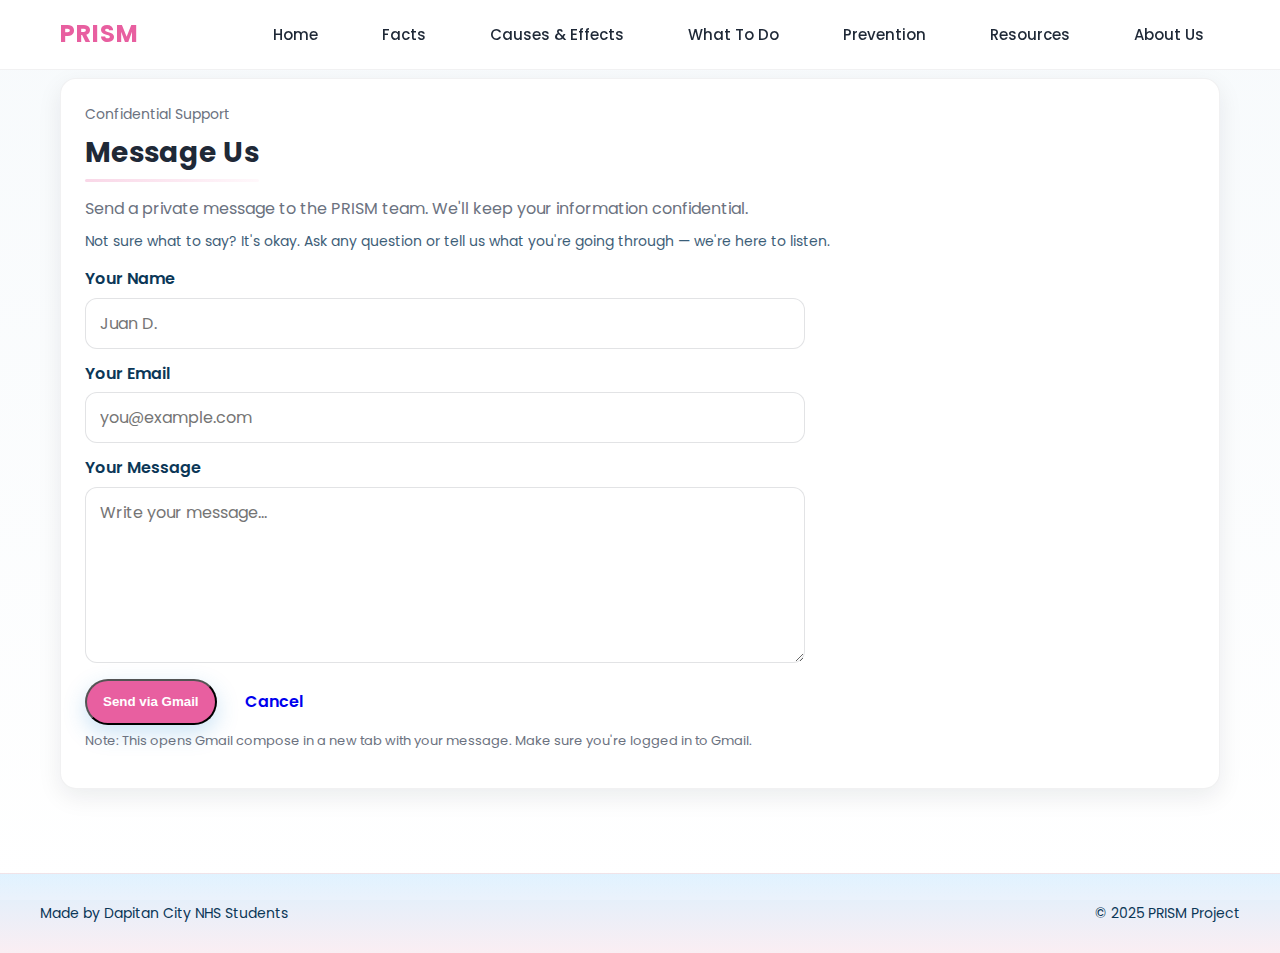
<file: contact.html>
<!DOCTYPE html>
<html lang="en">
<head>
    <meta charset="utf-8">
    <meta name="viewport" content="width=device-width, initial-scale=1">
    <title>Contact • PRISM</title>
    <meta name="description" content="Send a confidential message to the PRISM project team.">
    <link rel="preconnect" href="https://fonts.googleapis.com">
    <link rel="preconnect" href="https://fonts.gstatic.com" crossorigin>
    <link href="https://fonts.googleapis.com/css2?family=Poppins:wght@300;400;600;700&display=swap" rel="stylesheet">
    <link rel="stylesheet" href="styles.css">
</head>
<body>
    <a id="top" hidden aria-hidden="true"></a>

    <!-- Navigation -->
    <nav class="nav" role="navigation" aria-label="Main navigation">
        <div class="nav-container">
            <div class="nav-brand">
                <span class="brand-text">PRISM</span>
            </div>
            <ul class="nav-menu">
                <li><a href="index.html#home" class="nav-link">Home</a></li>
                <li><a href="index.html#facts" class="nav-link">Facts</a></li>
                <li><a href="index.html#causes-effects" class="nav-link">Causes & Effects</a></li>
                <li><a href="index.html#what-to-do" class="nav-link">What To Do</a></li>
                <li><a href="index.html#prevention" class="nav-link">Prevention</a></li>
                <li><a href="index.html#resources" class="nav-link">Resources</a></li>
                <li><a href="index.html#about" class="nav-link">About Us</a></li>
            </ul>
        </div>
    </nav>

    <main>
        <div class="grid">
            <section class="card" aria-labelledby="contact-h">
                <p class="kicker">Confidential Support</p>
                <h2 id="contact-h">Message Us</h2>
                <p class="subtitle">Send a private message to the PRISM team. We'll keep your information confidential.</p>
                <p class="help-note">Not sure what to say? It's okay. Ask any question or tell us what you're going through — we're here to listen.</p>

                <form id="contact-form" class="form" autocomplete="on">
                    <div class="form-row">
                        <label for="name">Your Name</label>
                        <input id="name" name="name" type="text" class="input" placeholder="Juan D." maxlength="80" required>
                    </div>
                    <div class="form-row">
                        <label for="email">Your Email</label>
                        <input id="email" name="email" type="email" class="input" placeholder="you@example.com" maxlength="120" required>
                    </div>
                    <div class="form-row">
                        <label for="message">Your Message</label>
                        <textarea id="message" name="message" class="textarea" rows="6" placeholder="Write your message..." maxlength="2000" required></textarea>
                    </div>
                    <div class="actions">
                        <button type="submit" class="btn btn-primary">Send via Gmail</button>
                        <a class="btn" href="index.html#home">Cancel</a>
                    </div>
                    <p class="form-hint">Note: This opens Gmail compose in a new tab with your message. Make sure you're logged in to Gmail.</p>
                </form>
            </section>
        </div>
    </main>

    <footer role="contentinfo">
        <div class="footer-inner">
            <span class="small">Made by Dapitan City NHS Students</span>
            <span class="small">© 2025 PRISM Project</span>
        </div>
    </footer>

    <script src="script.js" defer></script>
</body>
</html>
</file>
<file: styles.css>
:root {
    --color-bg: #f7fafc;             /* softer neutral background */
    --color-sky: #f8b6d1;            /* accent blush pink */
    --color-sky-strong: #e85fa0;     /* deeper pink accent */
    --color-white: #ffffff;
    --color-pink: #ffe3ef;           /* soft pink wash */
    --color-text: #1f2937;
    --color-muted: #6b7280;
    --shadow: 0 8px 24px rgba(15, 23, 42, 0.08);
    --shadow-hover: 0 16px 40px rgba(15, 23, 42, 0.12);
    --radius: 16px;
    --radius-sm: 12px;
    --maxw: 1200px;
    --nav-h: 70px;                   /* navigation height */
    --accent: #ec4899;               /* modern pink (500) */
    --accent-strong: #db2777;        /* deeper pink (600) */
    --accent-weak: rgba(236, 72, 153, .12);
    --accent-weak-hover: rgba(236, 72, 153, .18);
}

html, body { height: 100%; }
* { box-sizing: border-box; }
body {
    margin: 0;
    font-family: 'Poppins', system-ui, -apple-system, Segoe UI, Roboto, Arial, sans-serif;
    color: var(--color-text);
    background: linear-gradient(180deg, var(--color-bg) 0%, #ffffff 100%);
    line-height: 1.6;
    padding-top: var(--nav-h);
}

/* Header / Navigation */
header { position: fixed; top: 0; left: 0; right: 0; z-index: 100; background: var(--color-white); box-shadow: 0 6px 20px rgba(15,23,42,0.06); }
.nav {
    position: fixed;
    top: 0;
    left: 0;
    right: 0;
    z-index: 1000;
    background: rgba(255, 255, 255, 0.95);
    backdrop-filter: blur(10px);
    border-bottom: 1px solid rgba(15, 23, 42, 0.06);
    height: var(--nav-h);
}

.nav-container {
    max-width: var(--maxw);
    margin: 0 auto;
    padding: 0 20px;
    height: 100%;
    display: flex;
    align-items: center;
    justify-content: space-between;
}

.nav-brand {
    flex-shrink: 0;
}

.brand-text {
    font-size: 24px;
    font-weight: 700;
    color: var(--color-sky-strong);
    letter-spacing: 1px;
    transition: color 0.2s ease;
}

.brand-text:hover {
    color: var(--color-text);
}

.nav-menu {
    display: flex;
    list-style: none;
    margin: 0;
    padding: 0;
    gap: 32px;
    align-items: center;
}

.nav-menu li {
    margin: 0;
}

.nav-link {
    color: var(--color-text);
    text-decoration: none;
    font-weight: 500;
    font-size: 15px;
    padding: 10px 16px;
    border-radius: 999px;
    transition: all 0.2s ease;
    position: relative;
}

.nav-link:hover {
    color: #ffffff;
    background: var(--color-sky-strong);
    box-shadow: 0 8px 22px rgba(47,143,216,0.25);
    transform: translateY(-1px);
}

.nav-link:active {
    transform: translateY(0);
    box-shadow: 0 6px 18px rgba(47,143,216,0.22);
}

/* Mobile menu toggle */
#menu-toggle { display: none; }
.menu-btn {
    display: none;
    border: 0;
    background: var(--color-white);
    box-shadow: var(--shadow);
    padding: 10px 12px;
    border-radius: 10px;
    cursor: pointer;
}
.menu-btn span {
    display: block;
    width: 22px;
    height: 2px;
    background: var(--color-text);
    margin: 5px 0;
    transition: transform .2s ease;
}

nav ul {
    list-style: none;
    display: flex;
    gap: 16px;
    padding: 0;
    margin: 0;
    align-items: center;

}
nav a {
    text-decoration: none;
    color: var(--color-text);
    font-weight: 500;
    padding: 8px 12px;
    border-radius: 999px;
    transition: background .2s ease, color .2s ease, transform .08s ease, box-shadow .2s ease;
}
nav a:hover {
    background: rgba(47, 143, 216, 0.12);
    color: var(--color-sky-strong);
    box-shadow: 0 6px 16px rgba(15,23,42,0.06);
}
nav a:active { transform: translateY(1px); }
/* Active link indicator for scroll mode */
nav a.active { background: rgba(47,143,216,0.12); color: var(--color-sky-strong); }

/* Hero */
.hero {
    max-width: var(--maxw);
    margin: 0 auto;
    padding: 28px 20px 24px;
    display: grid;
    grid-template-columns: 1.1fr 0.9fr;
    gap: 28px;
    align-items: center;
}
.hero-card {
    background: var(--color-white);
    border-radius: var(--radius);
    box-shadow: var(--shadow);
    padding: 28px;
    border: 1px solid rgba(15,23,42,0.06);
}
.hero-card:hover {
    box-shadow: var(--shadow-hover);
    transform: translateY(-2px);
    transition: transform .15s ease, box-shadow .2s ease;
}
.eyebrow {
    display: inline-flex;
    align-items: center;
    gap: 8px;
    font-size: 12px;
    letter-spacing: 0.6px;
    text-transform: uppercase;
    color: var(--color-muted);
    background: linear-gradient(90deg, rgba(168,219,255,0.35), rgba(255,215,226,0.35));
    padding: 6px 10px;
    border-radius: 999px;
}
h1 {
    margin: 12px 0 8px;
    font-size: clamp(28px, 4vw, 42px);
    line-height: 1.15;
    letter-spacing: -0.5px;
}
.subtitle { color: var(--color-muted); font-weight: 400; margin: 12px 0 0; }
.actions { margin-top: 16px; display: flex; gap: 12px; flex-wrap: wrap; }
.btn { display: inline-flex; align-items: center; justify-content: center; border-radius: 999px; padding: 10px 16px; text-decoration: none; font-weight: 600; transition: transform .08s ease, box-shadow .2s ease, background .2s ease, color .2s ease; }
.btn-primary { background: var(--color-sky-strong); color: #ffffff; box-shadow: 0 8px 22px rgba(47,143,216,0.25); }
.btn-primary:hover { transform: translateY(-1px); box-shadow: 0 12px 28px rgba(47,143,216,0.28); }
.btn-primary:active { transform: translateY(0); }
.help-note { margin-top: 8px; color: #0b3757; font-size: 14px; opacity: .8; }

/* Contact form */
.form { max-width: 720px; }
.form-row { display: flex; flex-direction: column; gap: 6px; margin: 12px 0; }
.form-row label { font-weight: 600; color: #0b3757; }
.input, .textarea {
    width: 100%;
    border: 1px solid rgba(15,23,42,0.12);
    background: #fff;
    border-radius: 12px;
    padding: 12px 14px;
    font-family: inherit;
    font-size: 16px;
    transition: border-color .15s ease, box-shadow .15s ease;
}
.input:focus, .textarea:focus { outline: none; border-color: var(--color-sky-strong); box-shadow: 0 0 0 4px rgba(47,143,216,0.12); }
.form-hint { color: var(--color-muted); font-size: 13px; margin-top: 6px; }

.hero-aside { height: 100%; }
.hero-visual {
    position: relative;
    height: 100%;
    min-height: 260px;
    border-radius: var(--radius);
    background: linear-gradient(135deg, rgba(255, 198, 220, 0.95), rgba(232, 95, 160, 0.85));
    background-size: 200% 200%;
    animation: gradientShift 12s ease infinite;
    box-shadow: var(--shadow);
    border: 1px solid rgba(15,23,42,0.06);
    overflow: hidden;
}
.hero-visual .hero-gif { position: absolute; inset: 0; width: 100%; height: 100%; object-fit: cover; opacity: .9; }
.hero-visual .quotes { position: absolute; inset: 0; display: flex; align-items: center; justify-content: center; padding: 16px; text-align: center; }
.hero-visual .quote-text { color: #ffffff; font-weight: 600; font-size: clamp(16px, 2.2vw, 22px); text-shadow: 0 2px 10px rgba(0,0,0,0.2); }
.hero-visual .cursor { display: inline-block; width: 2px; height: 1.1em; background: #ffffff; margin-left: 4px; animation: blink .9s step-end infinite; vertical-align: text-bottom; }
@keyframes blink { 50% { opacity: 0; } }
.bubble { position: absolute; border-radius: 50%; filter: blur(1px); opacity: .55; background: rgba(255,255,255,.9); box-shadow: 0 10px 30px rgba(15,23,42,.08) inset; }
.bubble.b1 { width: 140px; height: 140px; left: -30px; top: 20%; animation: floatUp 10s ease-in-out infinite; }
.bubble.b2 { width: 90px; height: 90px; right: -20px; bottom: 12%; animation: floatUp 12s ease-in-out infinite reverse; }
.bubble.b3 { width: 54px; height: 54px; left: 30%; bottom: 10%; animation: floatUp 9s ease-in-out infinite; opacity: .45; }
.bubble.b4 { width: 36px; height: 36px; right: 35%; top: 14%; animation: floatUp 8s ease-in-out infinite reverse; opacity: .4; }

@keyframes gradientShift {
    0% { background-position: 0% 50%; }
    50% { background-position: 100% 50%; }
    100% { background-position: 0% 50%; }
}
@keyframes floatUp {
    0% { transform: translateY(0) translateX(0); }
    50% { transform: translateY(-14px) translateX(6px); }
    100% { transform: translateY(0) translateX(0); }
}
.blob {
    position: absolute;
    inset: -20% -10% auto auto;
    width: 160px;
    height: 160px;
    background: radial-gradient(circle at 30% 30%, #ffffff 0%, rgba(255,255,255,0.5) 60%, transparent 70%);
    border-radius: 50%;
    opacity: 0.6;
    filter: blur(2px);
}
.hero-visual::after { content: "PRISM"; position: absolute; bottom: 16px; right: 16px; font-weight: 700; letter-spacing: 2px; font-size: 18px; color: rgba(255,255,255,0.85); }

/* Content Sections */
main { max-width: var(--maxw); margin: 0 auto; padding: 8px 20px 56px; }
.grid { display: grid; grid-template-columns: repeat(12, 1fr); gap: 20px; }

/* Make in-page anchors account for fixed header */
section[id], #home { scroll-margin-top: calc(var(--nav-h) + 12px); }

section.card {
    grid-column: span 12;
    background: var(--color-white);
    border-radius: var(--radius);
    box-shadow: var(--shadow);
    padding: 24px;
    border: 1px solid rgba(15,23,42,0.06);
    position: relative;
    overflow: hidden;
}
section.card::before { content: ""; position: absolute; inset: 0; pointer-events: none; background: radial-gradient(1200px 200px at 0% -20%, rgba(158,209,255,0.25), transparent), radial-gradient(1200px 200px at 100% 120%, rgba(229,241,251,0.35), transparent); opacity: 0; transition: opacity .2s ease; }
section.card:hover::before { opacity: .9; }
section.card:hover { box-shadow: var(--shadow-hover); transform: translateY(-2px); transition: transform .15s ease, box-shadow .2s ease; }

section.card h2 { margin: 0 0 8px; font-size: clamp(20px, 3vw, 28px); position: relative; display: inline-block; }
section.card h2::after { content: ""; position: absolute; left: 0; right: 0; bottom: -6px; height: 3px; border-radius: 2px; background: linear-gradient(90deg, var(--color-sky-strong), var(--color-pink)); opacity: .25; }

.kicker { color: var(--color-muted); margin: 0 0 6px; font-size: 14px; }
.two-col { display: grid; grid-template-columns: 1fr 1fr; gap: 16px; }
.pill { display: inline-block; background: rgba(232, 95, 160, 0.12); color: var(--color-sky-strong); padding: 6px 10px; border-radius: 999px; font-size: 13px; margin: 4px 8px 4px 0; transition: transform .1s ease, background .2s ease; }
.pill:hover { transform: translateY(-1px); background: rgba(232,95,160,0.18); }

ul { margin: 8px 0 0 18px; }
li + li { margin-top: 6px; }

/* Remove tab-panel hiding in scroll mode */
.tab-panel { display: block; }

/* Footer */
footer {
    margin-top: 28px;
    padding: 28px 20px;
    background: linear-gradient(180deg, rgba(168,219,255,0.35), rgba(255,215,226,0.35));
    border-top: 1px solid rgba(15,23,42,0.06);
}
.footer-inner {
    max-width: var(--maxw);
    margin: 0 auto;
    color: #0b3757;
    display: flex;
    align-items: center;
    justify-content: space-between;
    gap: 12px;
    flex-wrap: wrap;
}
.small { font-size: 14px; color: #0b3757; }

/* Responsive */
@media (max-width: 1000px) {
    .hero { grid-template-columns: 1fr; padding-top: 32px; }
    .hero-aside { order: -1; }
}

@media (max-width: 760px) {
    .nav-container {
        padding: 0 16px;
    }
    
    .nav-menu {
        gap: 16px;
    }
    
    .nav-link {
        font-size: 14px;
        padding: 8px 14px;
    }
    
    .brand-text {
        font-size: 20px;
    }
    .menu-btn { display: inline-block; }
    nav ul { display: none; }
    #menu-toggle:checked ~ nav ul { display: flex; flex-direction: column; align-items: stretch; }
    nav ul li a { background: var(--color-white); border: 1px solid rgba(15,23,42,0.06); }
    .nav { align-items: stretch; }
    nav ul { margin-top: 8px; gap: 8px; }
    .two-col { grid-template-columns: 1fr; }
}

@media (prefers-reduced-motion: no-preference) { html { scroll-behavior: smooth; } }

/* Team Gallery Styles */
.team-gallery {
    margin-top: 24px;
}

.team-gallery h3 {
    margin: 0 0 16px;
    font-size: 20px;
    color: var(--color-text);
    text-align: center;
}

.team-grid {
    display: grid;
    grid-template-columns: repeat(3, 1fr);
    gap: 20px;
    margin-top: 16px;
}

.team-member {
    text-align: center;
    background: var(--color-white);
    border-radius: var(--radius-sm);
    padding: 16px;
    box-shadow: 0 4px 12px rgba(15, 23, 42, 0.08);
    border: 1px solid rgba(15, 23, 42, 0.06);
    transition: transform .15s ease, box-shadow .2s ease;
}

.team-member:hover {
    transform: translateY(-2px);
    box-shadow: 0 8px 20px rgba(15, 23, 42, 0.12);
}

.member-photo {
    width: 140px;
    height: 140px;
    border-radius: 50%;
    object-fit: cover;
    margin: 0 auto 16px;
    display: block;
    border: 4px solid var(--color-pink);
    box-shadow: 0 6px 16px rgba(15, 23, 42, 0.15);
}

.member-name {
    margin: 0;
    font-weight: 600;
    color: var(--color-text);
    font-size: 16px;
}

/* Responsive adjustments for team gallery */
/* New content section styles */
.fact-check, .effects-note, .warning-box {
    background: rgba(236, 72, 153, 0.08);
    border-left: 4px solid var(--accent);
    padding: 16px 20px;
    margin: 20px 0;
    border-radius: 8px;
}

.cause-item, .step-item, .prevention-method {
    background: var(--color-white);
    border: 1px solid rgba(236, 72, 153, 0.15);
    border-radius: 12px;
    padding: 16px;
    margin: 12px 0;
    transition: transform 0.2s ease, box-shadow 0.2s ease;
}

.cause-item:hover, .step-item:hover, .prevention-method:hover {
    transform: translateY(-2px);
    box-shadow: 0 8px 20px rgba(236, 72, 153, 0.1);
}

.cause-item h4, .step-item h4, .prevention-method h4 {
    color: var(--accent-strong);
    margin: 0 0 8px 0;
    font-size: 16px;
    font-weight: 600;
}

.pregnant-steps, .causes-section, .effects-section, .sexually-active-section {
    margin: 20px 0;
}

.friend-support, .overwhelmed-support, .local-support, .safe-practices {
    background: rgba(236, 72, 153, 0.05);
    border-radius: 12px;
    padding: 20px;
    margin: 16px 0;
    border: 1px solid rgba(236, 72, 153, 0.1);
}

.friend-support h3, .overwhelmed-support h3, .local-support h3, .safe-practices h3 {
    color: var(--accent-strong);
    margin: 0 0 12px 0;
    font-size: 18px;
}

.prevention-main {
    text-align: center;
    background: linear-gradient(135deg, rgba(236, 72, 153, 0.1), rgba(236, 72, 153, 0.05));
    border-radius: 16px;
    padding: 24px;
    margin: 20px 0;
    border: 2px solid rgba(236, 72, 153, 0.2);
}

.prevention-main p {
    font-size: 18px;
    font-weight: 600;
    color: var(--accent-strong);
    margin: 0;
}

@media (max-width: 760px) {
    .team-grid {
        grid-template-columns: repeat(2, 1fr);
        gap: 16px;
    }
    
    .member-photo {
        width: 120px;
        height: 120px;
        border: 3px solid var(--color-pink);
    }
    
    .member-name {
        font-size: 14px;
    }
    
    .cause-item, .step-item, .prevention-method {
        padding: 12px;
    }
    
    .friend-support, .overwhelmed-support, .local-support, .safe-practices {
        padding: 16px;
    }
}
</file>
